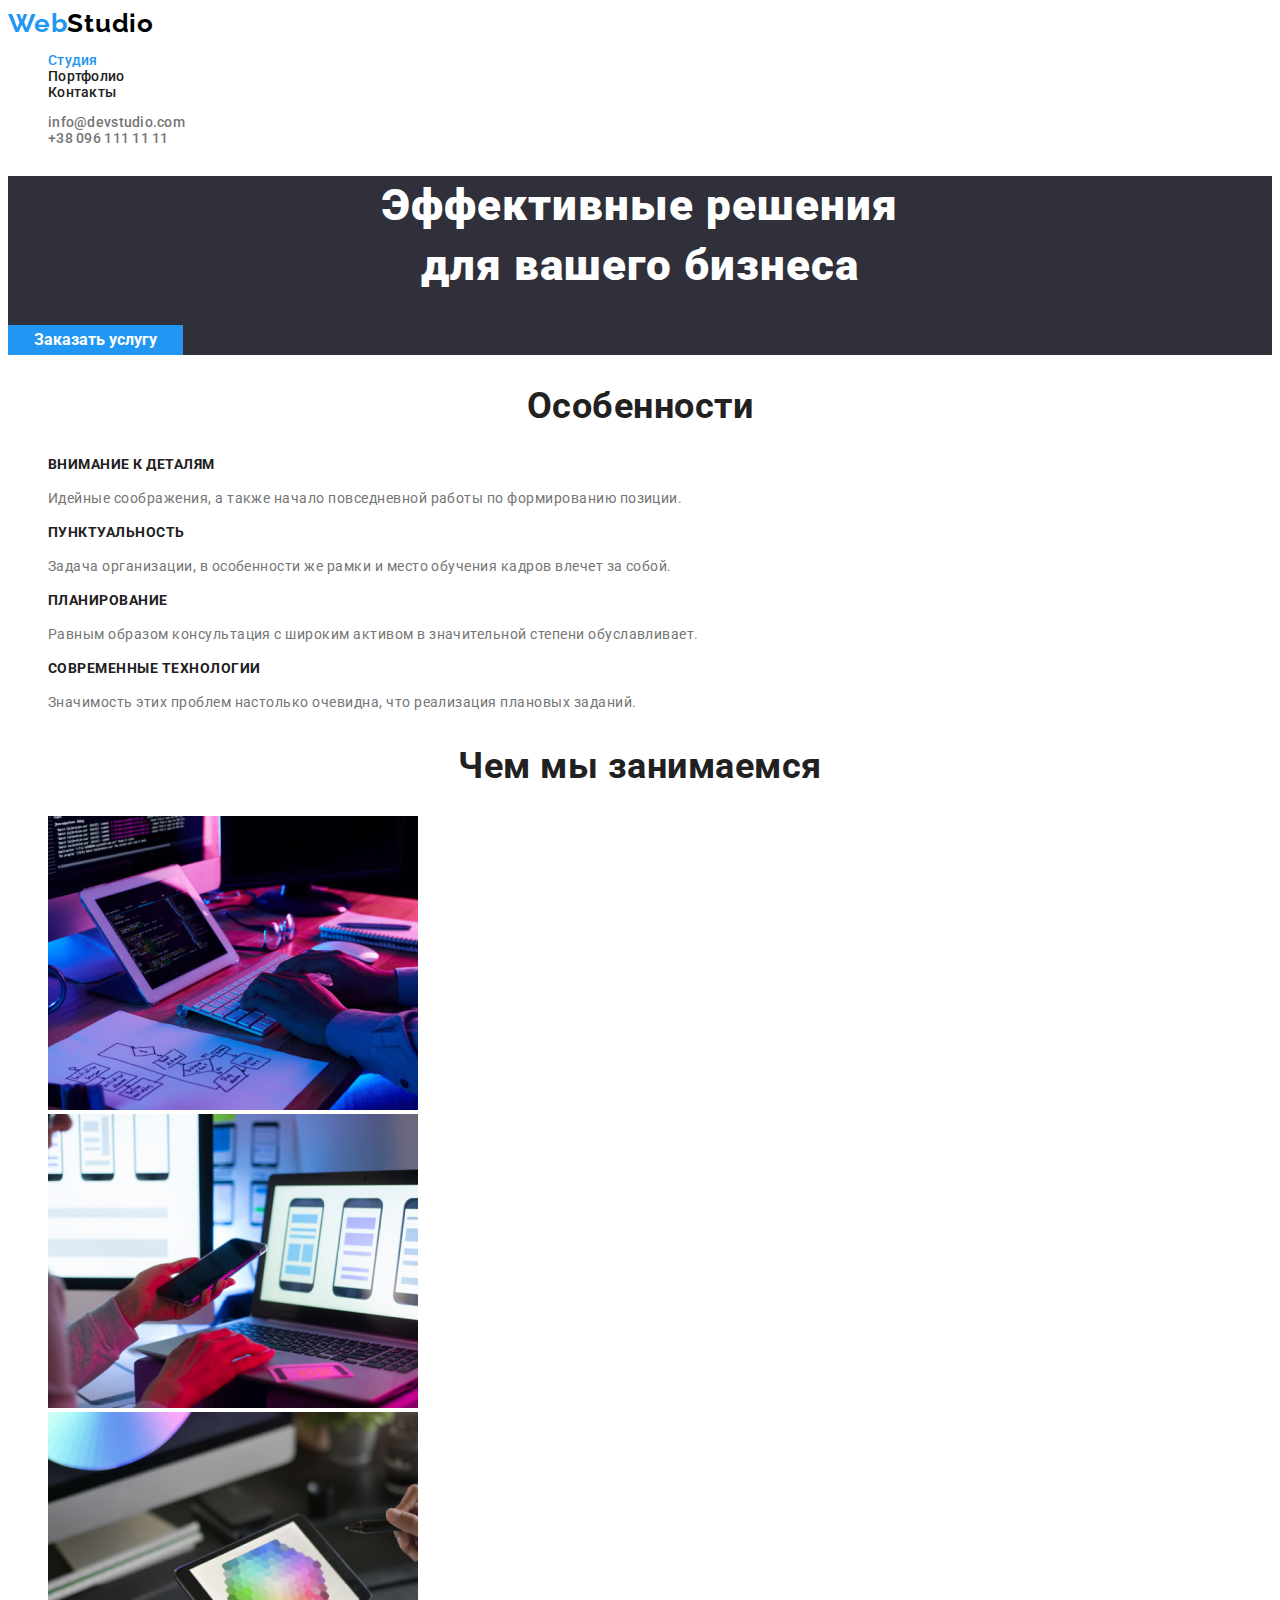
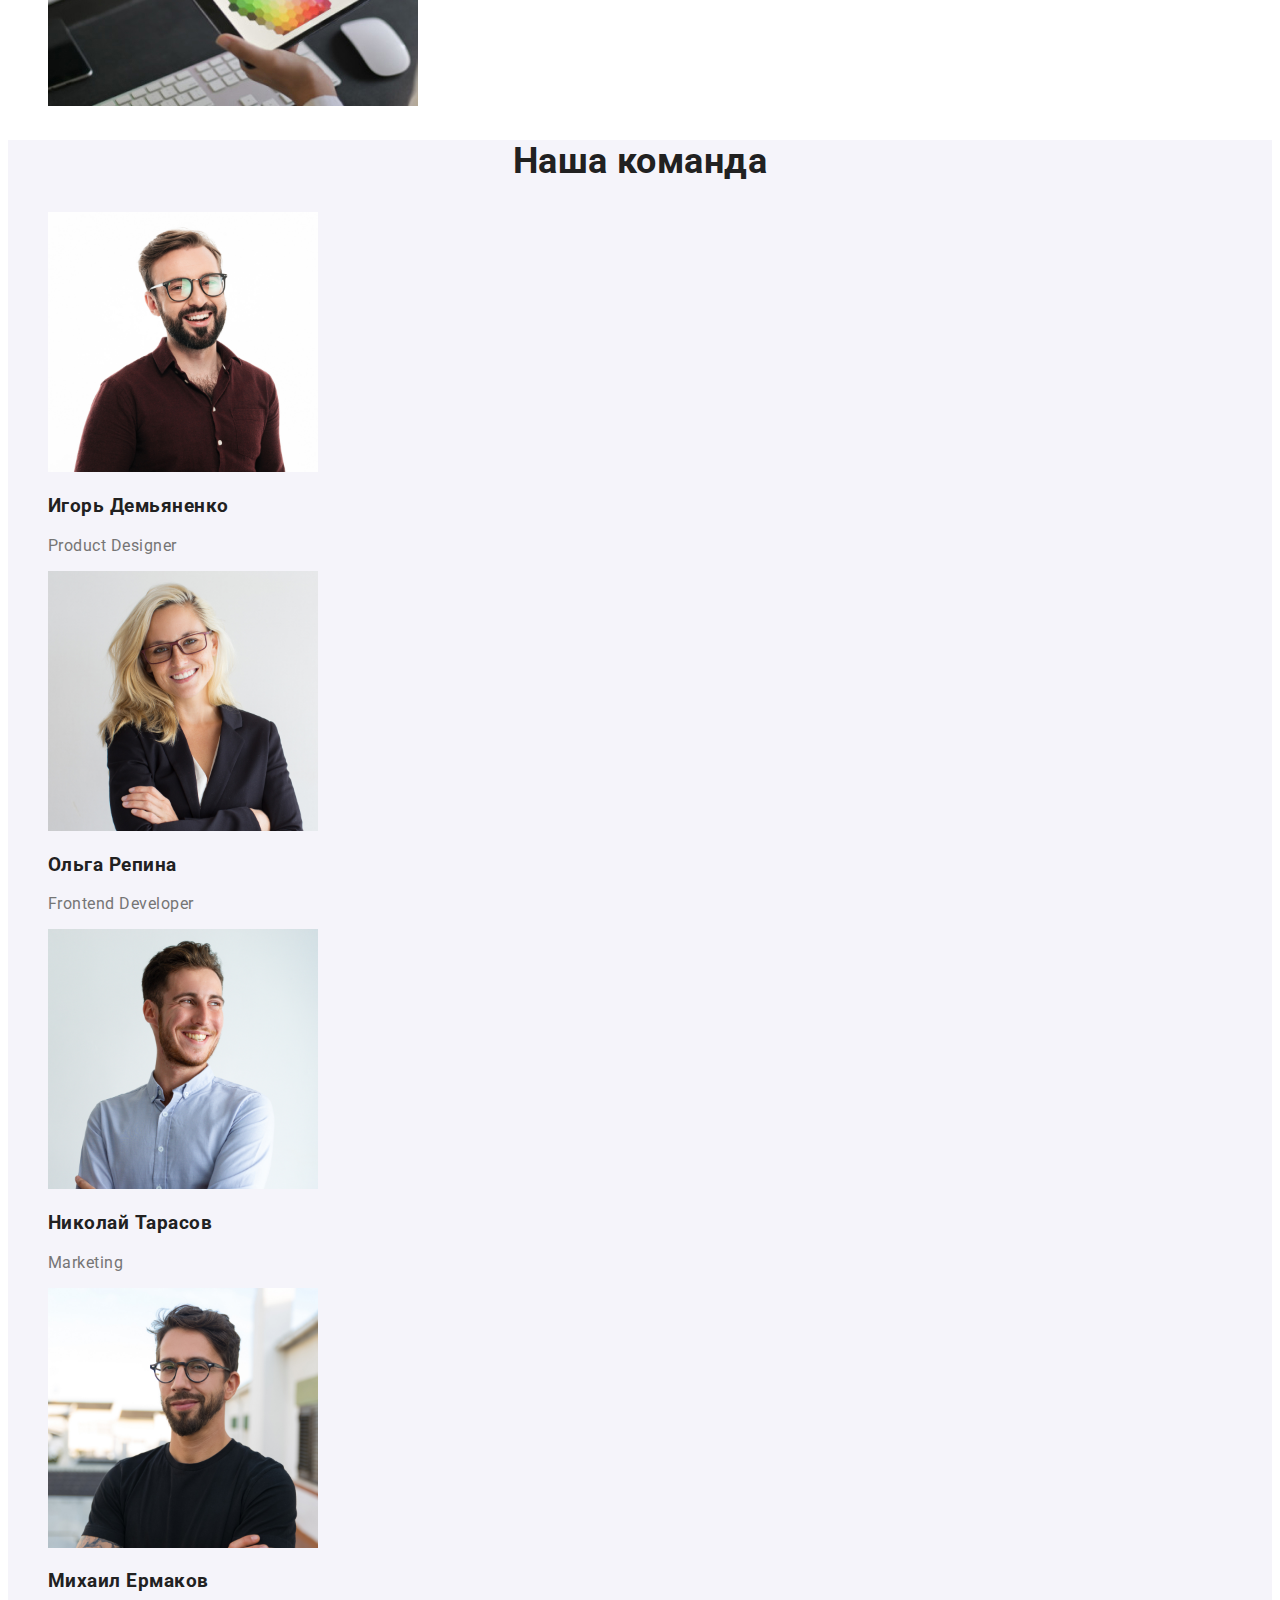
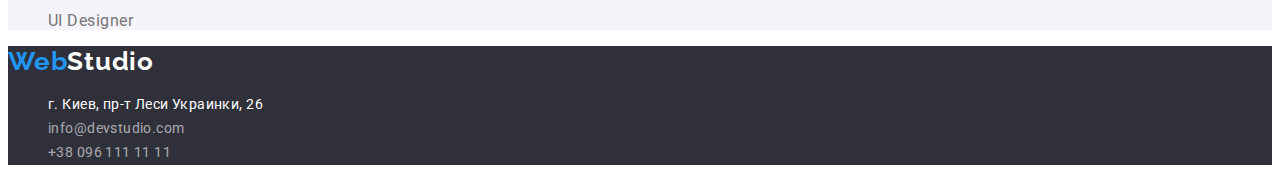
<file: index.html>
<!DOCTYPE html>
<html lang="en">

<head>
    <meta charset="UTF-8">
    <meta http-equiv="X-UA-Compatible" content="IE=edge">
    <meta name="viewport" content="width=device-width, initial-scale=1.0">
    <title>WebStudio</title>
    <link
    href="https://fonts.googleapis.com/css2?family=Raleway:wght@700&family=Roboto:wght@400;500;700;900&display=swap"
        rel="stylesheet">
    <link rel="stylesheet" href="./css/style.css">
</head>

<body>
    <!--Навигация-->
    <header>
        <nav>
            <a href="./index.html" class="logo-main"><span class="web-color-main">Web</span>Studio</a>

            <ul class="site-nav">
                <li> <a href="" class="link current">Студия</a></li>
                <li> <a href="./portfolio.html" class="link">Портфолио</a></li>
                <li> <a href="" class="link">Контакты</a></li>

            </ul>
        </nav>
            <ul class="auth-nav">
            <li>
                <a href="mailto:info@devstudio.com" class="link">info@devstudio.com</a>
            </li>
            <li>
                <a href="tel:+380961111111" class="link">+38 096 111 11 11</a>
            </li>
            </ul>

    </header>

    <main>

        <!--Шапка-->
        <section class="hero main-bg">
            <h1 class="hero-title">Эффективные решения <br> для вашего бизнеса</h1>
            <button type="button" class="first-type-button">Заказать услугу</button>
        </section>

        <!--Особенности-->
        <section class="section">
            <h2 class="section-title">Особенности</h2>
            <ul class="features">
                <li>
                    <h3 class="title">Внимание к деталям</h3>
                    <p class="text">Идейные соображения, а также начало повседневной работы по формированию позиции.</p>
                </li>
                <li>
                    <h3 class="title">Пунктуальность</h3>
                    <p class="text">Задача организации, в особенности же рамки и место обучения кадров влечет за собой.</p>
                </li>
                <li>
                    <h3 class="title">Планирование</h3>
                    <p class="text">Равным образом консультация с широким активом в значительной степени обуславливает.</p>
                </li>
                <li>
                    <h3 class="title">Современные технологии</h3>
                    <p class="text">Значимость этих проблем настолько очевидна, что реализация плановых заданий.</p>
                </li>
            </ul>
        </section>

        <!--Чем мы занимаемся-->
        <section class="section">
            <h2 class="section-title">Чем мы занимаемся</h2>
            <ul>
                <li>
                    <img src="./images/photo1.jpg" alt="Человек печатает на клавиатуре" width="370" />
                </li>
                <li>
                    <img src="./images/photo2.jpg" alt="Человек сидит за ноутбуком" width="370" />
                </li>
                <li>
                    <img src="./images/photo3.jpg" alt="Человек смотрит в планшет" width="370" />
                </li>     
            </ul>
        </section>

        <!--Наша команда-->
        <section class="section team-bg">
            <h2 class="team">Наша команда</h2>
            <ul>
                <li>
                    <img src="./images/person1.jpg" alt="Сотрудник 1" width="270" />
                    <h3 class="co-worker">Игорь Демьяненко</h3>
                    <p class="post">Product Designer</p>
                </li>
                <li>
                    <img src="./images/person2.jpg" alt="Сотрудник 2" width="270" />
                    <h3 class="co-worker">Ольга Репина</h3>
                    <p class="post">Frontend Developer</p>
                </li>
                <li>
                    <img src="./images/person3.jpg" alt="Сотрудник 3" width="270" />
                    <h3 class="co-worker">Николай Тарасов</h3>
                    <p class="post">Marketing</p>
                </li>
                <li>
                    <img src="./images/person4.jpg" alt="Сотрудник 4" width="270" />
                    <h3 class="co-worker">Михаил Ермаков</h3>
                    <p class="post">UI Designer</p>
                </li>
            </ul>
        </section>
    </main>

    <!--Футер-->
    <footer class="footer-bg">
        <a href="" class="logo-minor"><span class="web-color-minor">Web</span>Studio</a>
        <address>
            <ul class="address">
                <li>
                    <a href="streetAddress" class="street">г. Киев, пр-т Леси Украинки, 26</a> <br>
                </li>
                <li>
                    <a href="mailto:info@devstudio.com" class="info">info@devstudio.com</a> <br>
                </li>
                <li>
                    <a href="tel:+380961111111" class="info">+38 096 111 11 11</a>
                </li>
            </ul>
        </address>
    </footer>
</body>

</html>
</file>
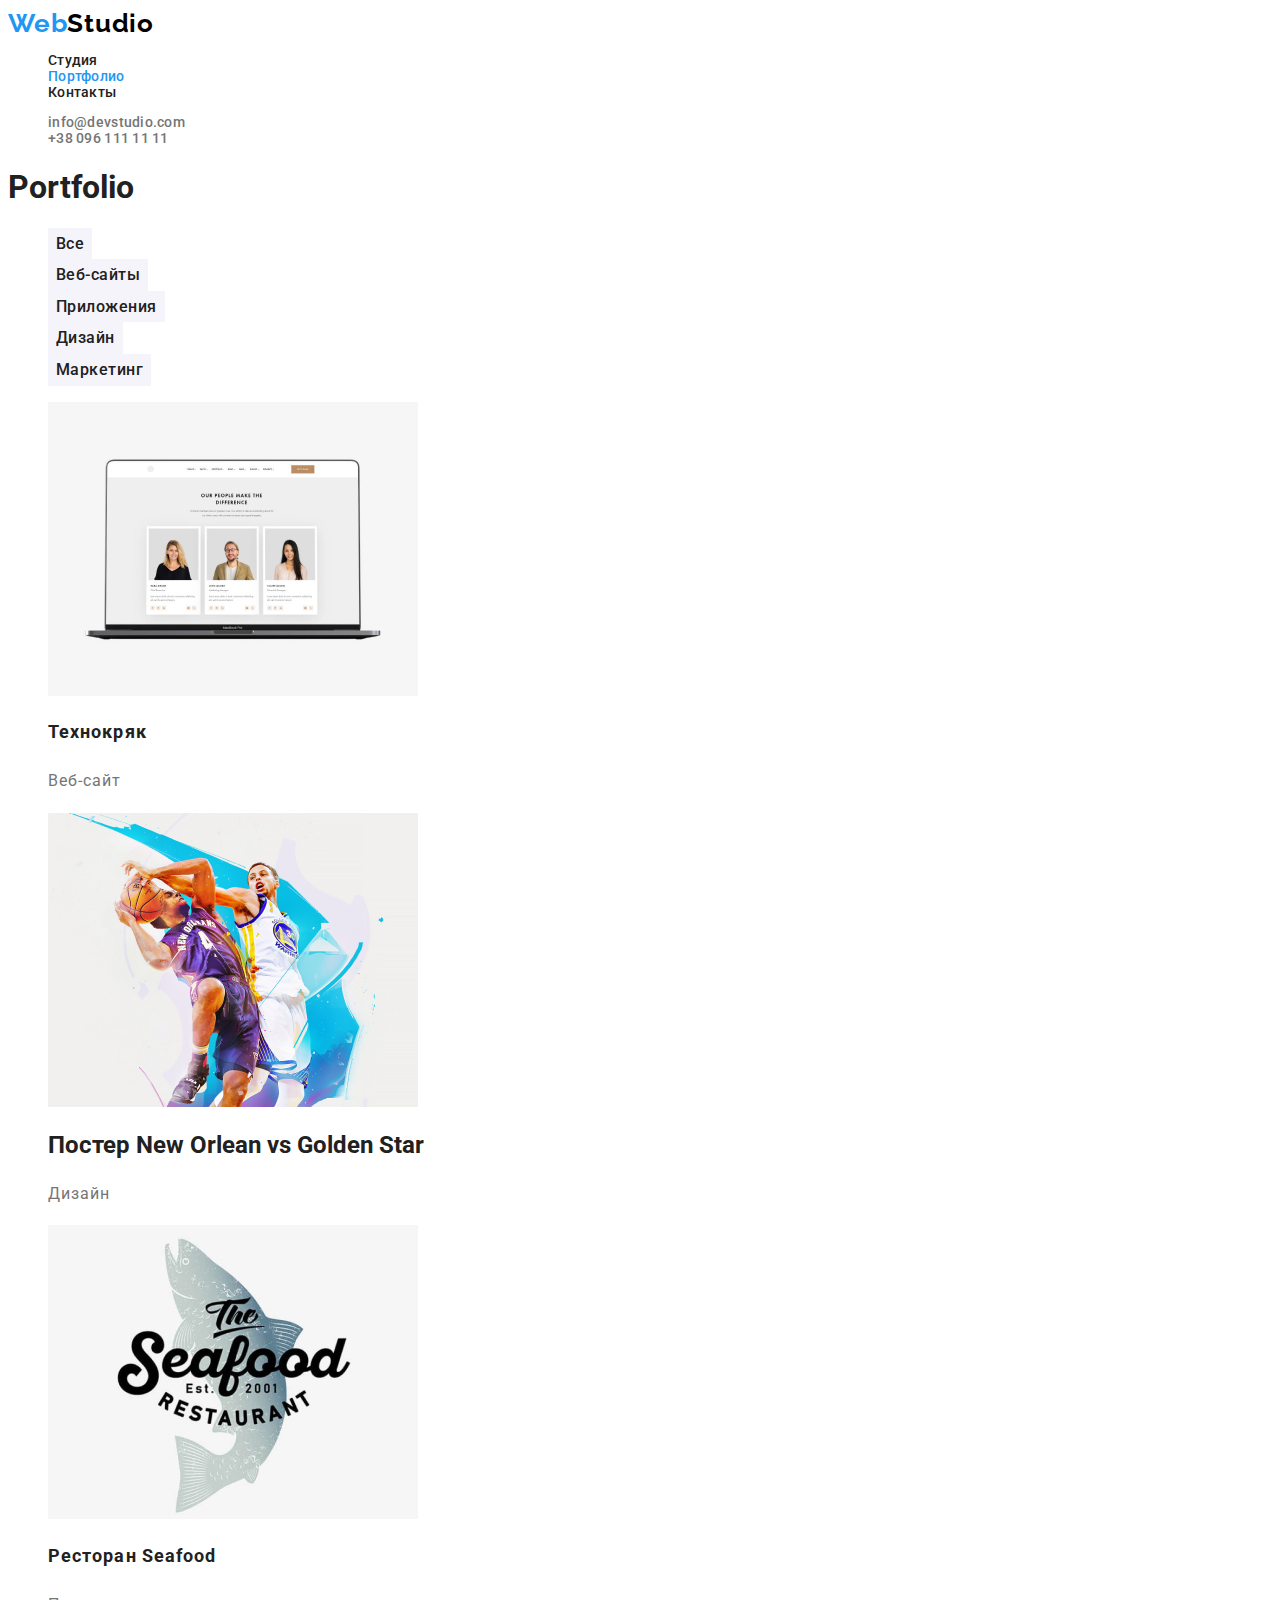
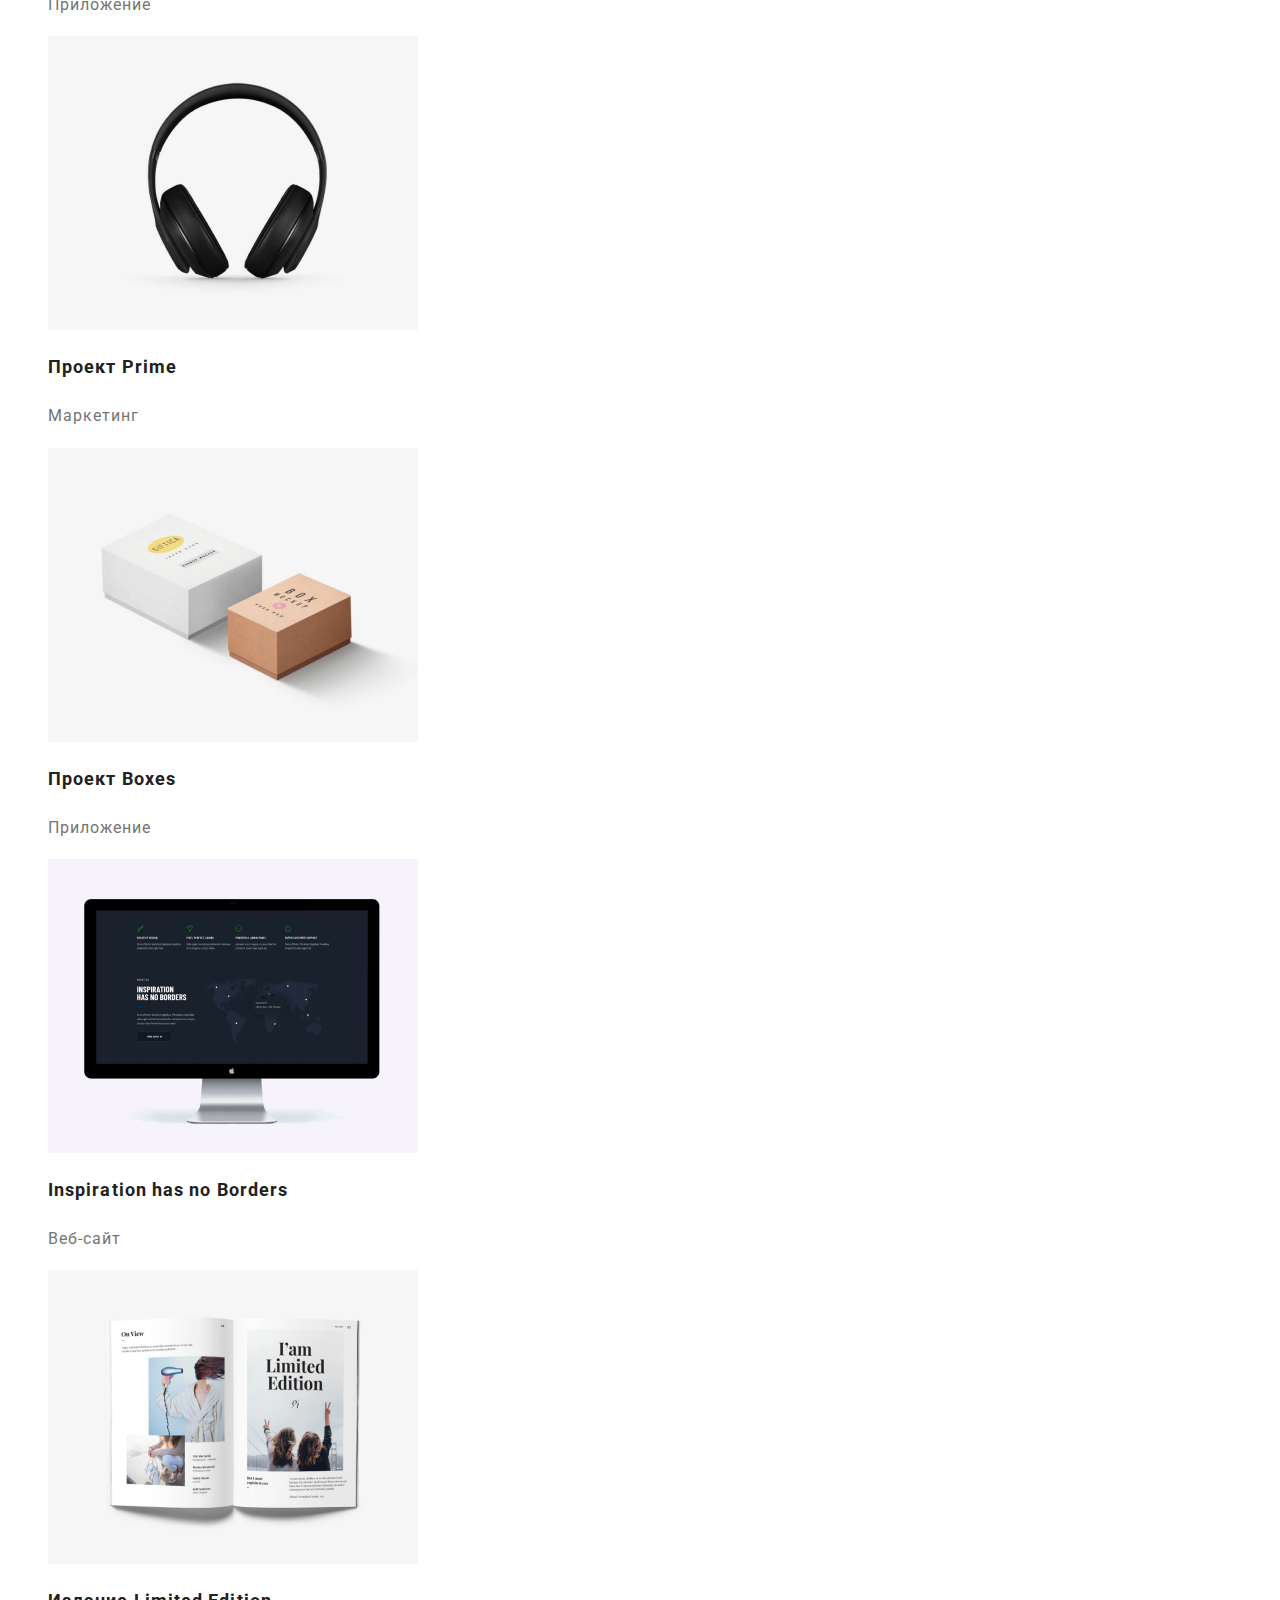
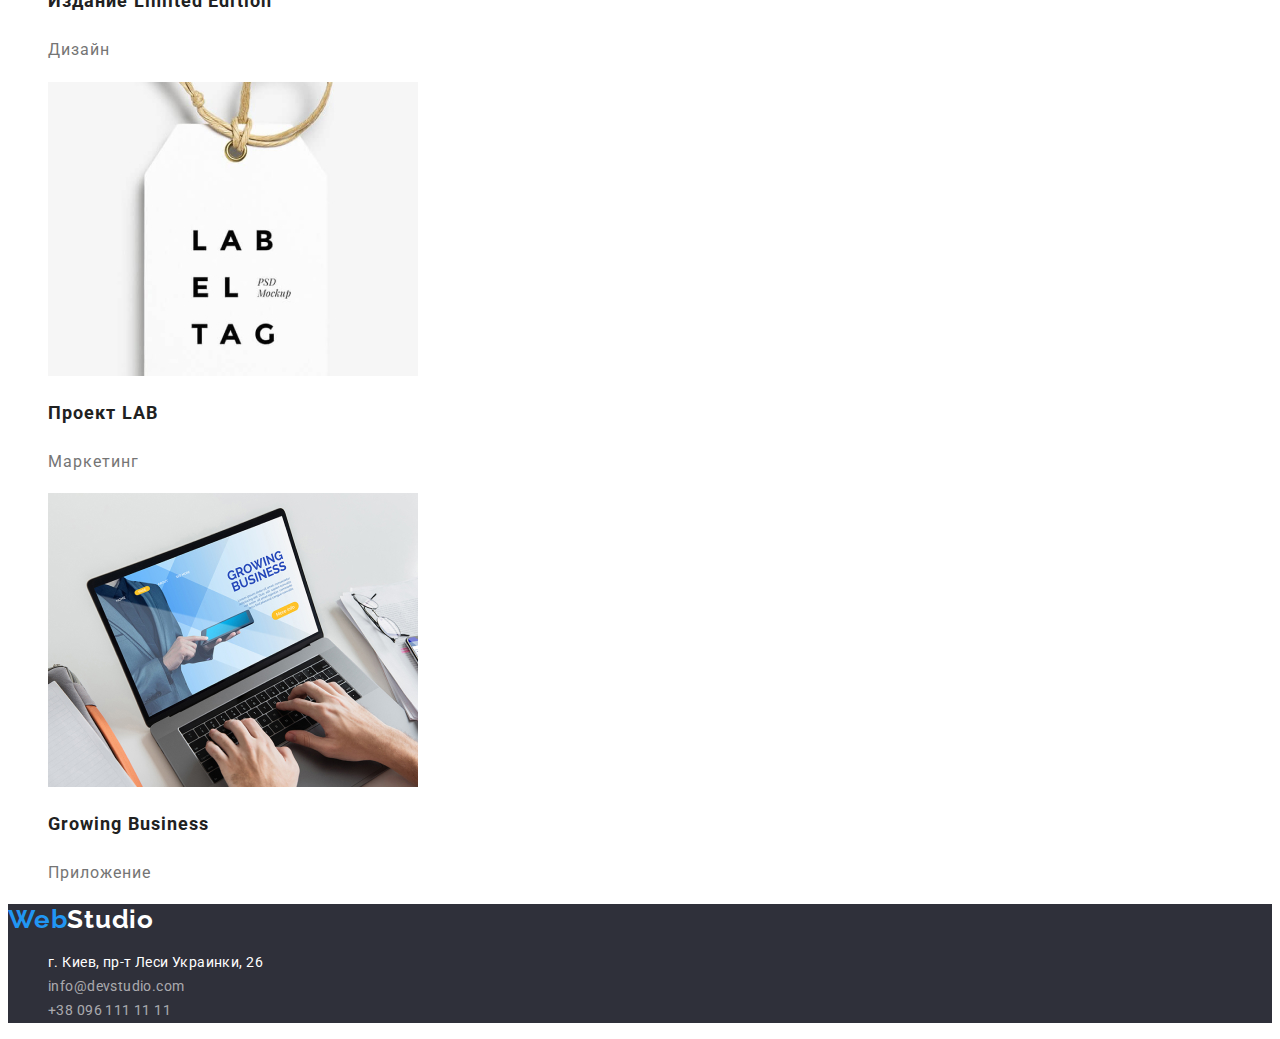
<file: portfolio.html>
<!DOCTYPE html>
<html lang="en">

<head>
    <meta charset="UTF-8">
    <meta http-equiv="X-UA-Compatible" content="IE=edge">
    <meta name="viewport" content="width=device-width, initial-scale=1.0">
    <title>WebStudio</title>
    <link
        href="https://fonts.googleapis.com/css2?family=Raleway:wght@700&family=Roboto:wght@400;500;700;900&display=swap"
        rel="stylesheet">
    <link rel="stylesheet" href="./css/style.css">
</head>

<body>
    <!--Навигация-->
    <header>
        <nav>
            <a href="./index.html" class="logo-main"><span class="web-color-main">Web</span>Studio</a>

            <ul class="site-nav">
                <li> <a href="" class="link">Студия</a></li>
                <li> <a href="./portfolio.html" class="link current">Портфолио</a></li>
                <li> <a href="" class="link">Контакты</a></li>

            </ul>
        </nav>
        <ul class="auth-nav">
            <li>
                <a href="mailto:info@devstudio.com" class="link">info@devstudio.com</a>
            </li>
            <li>
                <a href="tel:+380961111111" class="link">+38 096 111 11 11</a>
            </li>
        </ul>

    </header>

<main>
    <section>
        <h1>Portfolio</h1>
            <ul>
                <li><button type="button" class="second-type-button">Все</button></li>
                <li><button type="button" class="second-type-button">Веб-сайты</button></li>
                <li><button type="button" class="second-type-button">Приложения</button></li>
                <li><button type="button" class="second-type-button">Дизайн</button></li>
                <li><button type="button" class="second-type-button">Маркетинг</button></li> 
            </ul>

            <ul>
                <li>
                   <img src="./images/project1.jpg" alt="Экран ноутбука" width="370">
                   <h2 class="projects">Технокряк</h2>
                   <p class="site-name">Веб-сайт</p>
                </li>
                <li>
                <img src="./images/project2.jpg" alt="Баскетболисты" width="370">
                <h2>Постер New Orlean vs Golden Star</h2>
                <p class="site-name">Дизайн</p>
                </li>
                <li>
                    <img src="./images/project3.jpg" alt="Ресторан Seafood" width="370">
                    <h2 class="projects">Ресторан Seafood</h2>
                    <p class="site-name">Приложение</p>
                </li>
                <li>
                    <img src="./images/project4.jpg" alt="Наушники" width="370">
                    <h2 class="projects">Проект Prime</h2>
                    <p class="site-name">Маркетинг</p>
                </li>
                <li>
                    <img src="./images/project5.jpg" alt="Две коробки" width="370">
                    <h2 class="projects">Проект Boxes</h2>
                    <p class="site-name">Приложение</p>
                </li>
                <li>
                    <img src="./images/project6.jpg" alt="Монитор" width="370">
                    <h2 class="projects">Inspiration has no Borders</h2>
                    <p class="site-name">Веб-сайт</p>
                </li>
                <li>
                    <img src="./images/project7.jpg" alt="Книга" width="370">
                    <h2 class="projects">Издание Limited Edition</h2>
                    <p class="site-name">Дизайн</p>
                </li>
                <li>
                    <img src="./images/project8.jpg" alt="Проект LAB" width="370">
                    <h2 class="projects">Проект LAB</h2>
                    <p class="site-name">Маркетинг</p>
                </li>
                <li>
                    <img src="./images/project9.jpg" alt="Человек печатает за ноутбуком" width="370">
                    <h2 class="projects">Growing Business</h2>
                    <p class="site-name">Приложение</p>
                </li>
            </ul>
    </section>
</main>

    <!--Футер-->
    <footer class="footer-bg">
        <a href="" class="logo-minor"><span class="web-color-minor">Web</span>Studio</a>
        <address>
            <ul class="address">
                <li>
                    <a href="streetAddress" class="street">г. Киев, пр-т Леси Украинки, 26</a> <br>
                </li>
                <li>
                    <a href="mailto:info@devstudio.com" class="info">info@devstudio.com</a> <br>
                </li>
                <li>
                    <a href="tel:+380961111111" class="info">+38 096 111 11 11</a>
                </li>
            </ul>
        </address>
    </footer>
    </body>
    
    </html>
</file>
<file: css/style.css>
/* цвет основного текста: #212121 */
/* вторичный цвет: #757575 */
/* белый цвет: #FFFFFF */
/* акцент 1: #2196F3 */
/* акцент 2(футер): rgba(255, 255, 255, 0.6); */

:root {
  --primary-text-color: #212121;
  --title-text-color: #212121;
  --accent-color: #2196f3;
  --white-color: #ffffff;
}

body {
  color: var(--primary-text-color);
  background-color: var(--white-color);
  font-family: Roboto, sans-serif;
}

/* logo */
.logo-main {
  color: #000000;
  font-family: Raleway, sans-serif;
  letter-spacing: 0.03em;

  font-weight: bold;
  font-size: 26px;
  line-height: 1.19;
  text-decoration: none;
}

.web-color-main {
  color: var(--accent-color);
}

ul {
  list-style: none;
}

/* Site nav */
.site-nav .link:hover,
.site-nav .link:focus {
  color: var(--accent-color);
}

.auth-nav .link:hover,
.auth-nav .link:focus {
  color: var(--accent-color);
}

.site-nav,
.auth-nav {
  letter-spacing: 0.02em;

  font-weight: 500;
  font-size: 14px;
  line-height: 1.14;
}

.site-nav .link,
.auth-nav .link {
  text-decoration: none;
}

.site-nav .link.current {
  color: var(--accent-color);
}

.site-nav .link {
  color: #212121;
}

.auth-nav .link {
  color: #757575;
}

/* hero */
.hero {
  color: var(--white-color);
  letter-spacing: 0.06em;
}
.hero-title {
  font-weight: 900;
  font-size: 44px;
  line-height: 1.36;
  text-align: center;
}

.main-bg {
  background-color: #2f303a;
}

/* section */
.section .section-title {
  color: var(--title-text-color);
}

.section-title {
  font-weight: 700;
  font-size: 36px;
  line-height: 1.17;
  text-align: center;
}

/* features */
.features .title {
  color: var(--title-text-color);

  font-weight: 700;
  font-size: 14px;
  line-height: 1.14;
  text-transform: uppercase;
}
.section {
  letter-spacing: 0.03em;
}

.features .text {
  font-family: Roboto, sans-serif;

  color: #757575;
  font-size: 14px;
  line-height: 1.71;
}

/* our team */
.team {
  font-weight: 700;
  font-size: 36px;
  line-height: 1.17;
  text-align: center;
}

.team .co-worker {
  color: var(--title-text-color);

  font-weight: 500;
  font-size: 16px;
  line-height: 1.19;
  text-align: center;
}

.team .post {
  font-size: 16px;
  line-height: 1.19;
}

.post {
  color: #757575;
}

.team-bg {
  background-color: #f5f4fa;
}

/* Button */

.first-type-button {
  font-family: Roboto, sans-serif;

  font-size: 24px;
  padding: 12px 24px;
  display: inline-block;
  border-color: transparent;
  color: var(--white-color);
  background-color: var(--accent-color);

  font-weight: bold;
  font-size: 16px;
  line-height: 1.9px;

  cursor: pointer;
}

/* Футер */
.address .street,
.address .info {
  font-size: 14px;
  line-height: 1.71;
  letter-spacing: 0.03em;
}
.address {
  font-style: normal;
}

.footer-bg {
  background-color: #2f303a;
}

.address .street {
  color: var(--white-color);
  text-decoration: none;
}

.address .info {
  color: rgba(255, 255, 255, 0.6);
  text-decoration: none;
}

.logo-minor {
  color: #ffffff;
  font-family: Raleway, sans-serif;
  letter-spacing: 0.03em;

  font-weight: bold;
  font-size: 26px;
  line-height: 1.19;
  text-decoration: none;
}

.web-color-minor {
  color: var(--accent-color);
}

/* Стили для portfolio */

.second-type-button {
  font-family: Roboto, sans-serif;
  color: var(--primary-text-color);
  background-color: #f5f4fa;

  font-weight: 500;
  font-size: 16px;
  line-height: 1.6;

  border-color: transparent;
  text-align: center;
  letter-spacing: 0.03em;

  cursor: pointer;
}

.second-type-button:hover,
.second-type-button:focus {
  color: var(--white-color);
  background-color: var(--accent-color);
}

.projects {
  font-weight: 700;
  font-size: 18px;
  line-height: 2;

  letter-spacing: 0.06em;

  color: var(--title-text-color);
}

.site-name {
  font-weight: 400;
  font-size: 16px;
  line-height: 1.9;

  letter-spacing: 0.06em;

  color: #757575;
}

.address .street:hover,
.address .street:focus {
  color: var(--accent-color);
}

.address .info:hover,
.address .info:focus {
  color: var(--accent-color);
}
</file>
